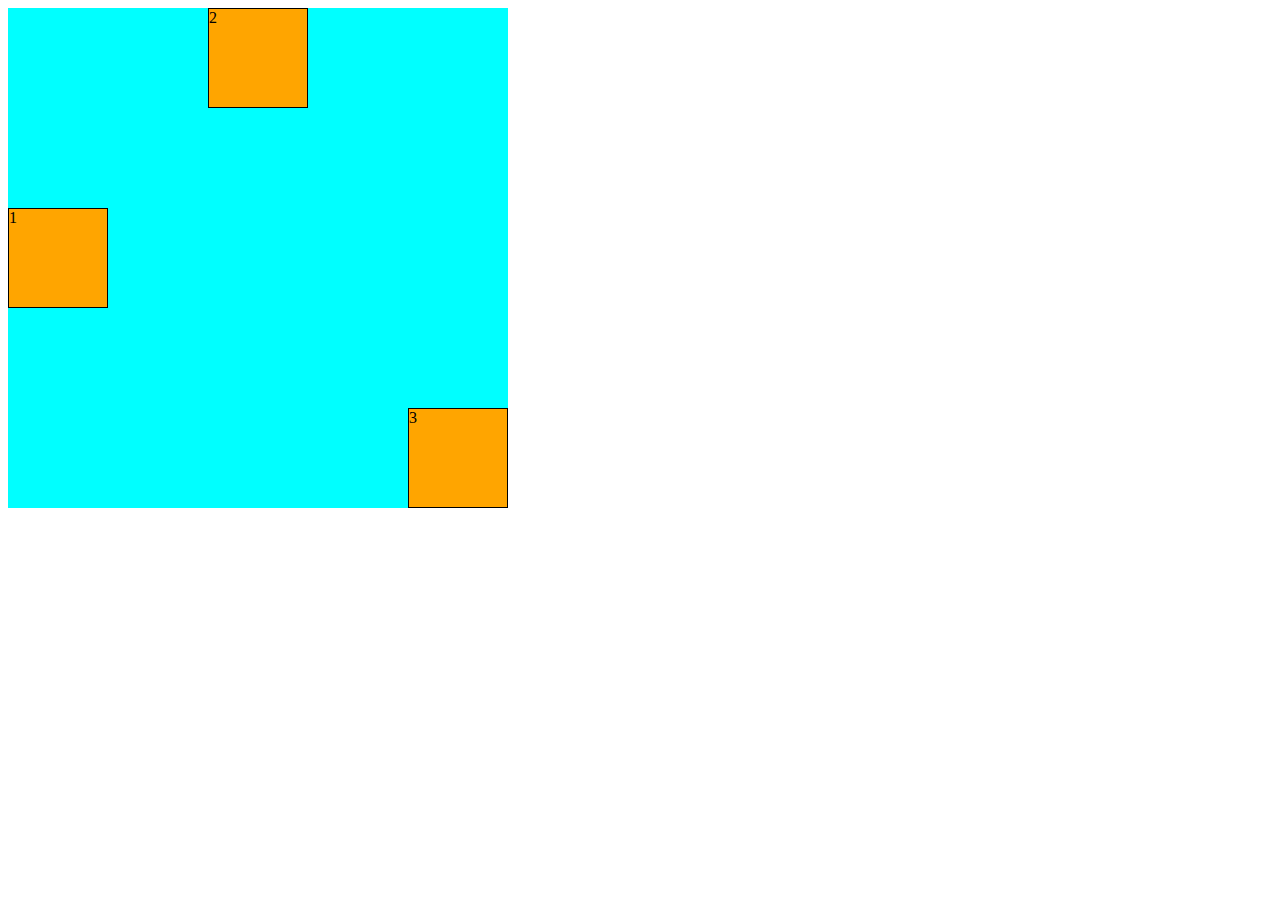
<file: css_clase_4/index.html>
<!DOCTYPE html>
<html lang="en">
<head>
    <meta charset="UTF-8">
    <meta name="viewport" content="width=device-width, initial-scale=1.0">
    <title>Document</title>
    <link rel="stylesheet" href="./index.css">
</head>
<body>
    
    <div class="container center">
        <div class="box uno">1</div>
        <div class="box dos">2</div>
        <div class="box tres">3</div>
    </div>
</body>
</html>
</file>
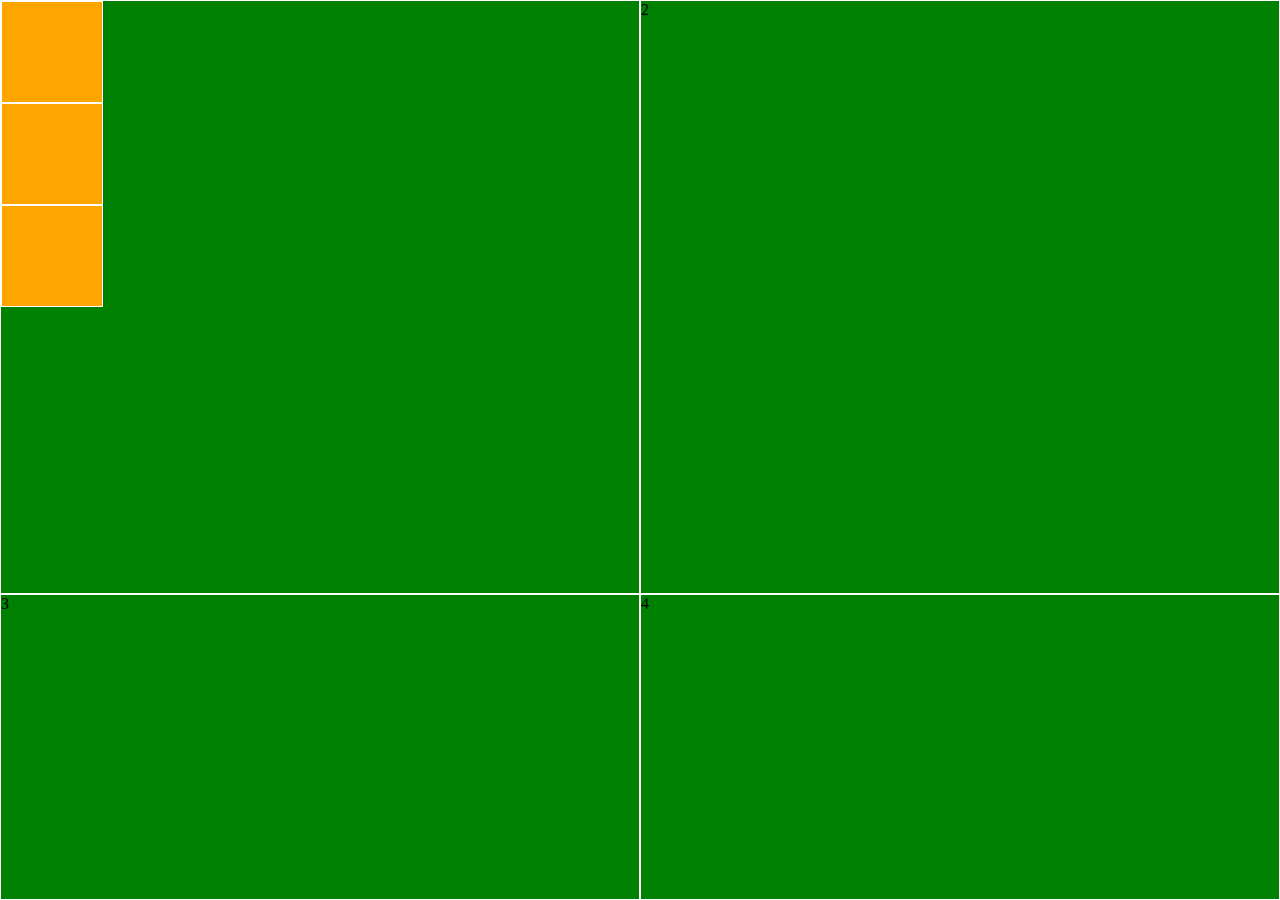
<file: css_clase_5/index.html>
<!DOCTYPE html>
<html lang="en">
<head>
    <meta charset="UTF-8">
    <meta name="viewport" content="width=device-width, initial-scale=1.0">
    <title>Document</title>
    <link rel="stylesheet" href="./style.css">
</head>
<body>
    
    <div class="container">
        <div class="box">
            <div class="caja"></div>
            <div class="caja"></div>
            <div class="caja"></div>
        </div>
        <div class="box">2</div>
        <div class="box">3</div>
        <div class="box">4</div>
    </div>
</body>
</html>
</file>
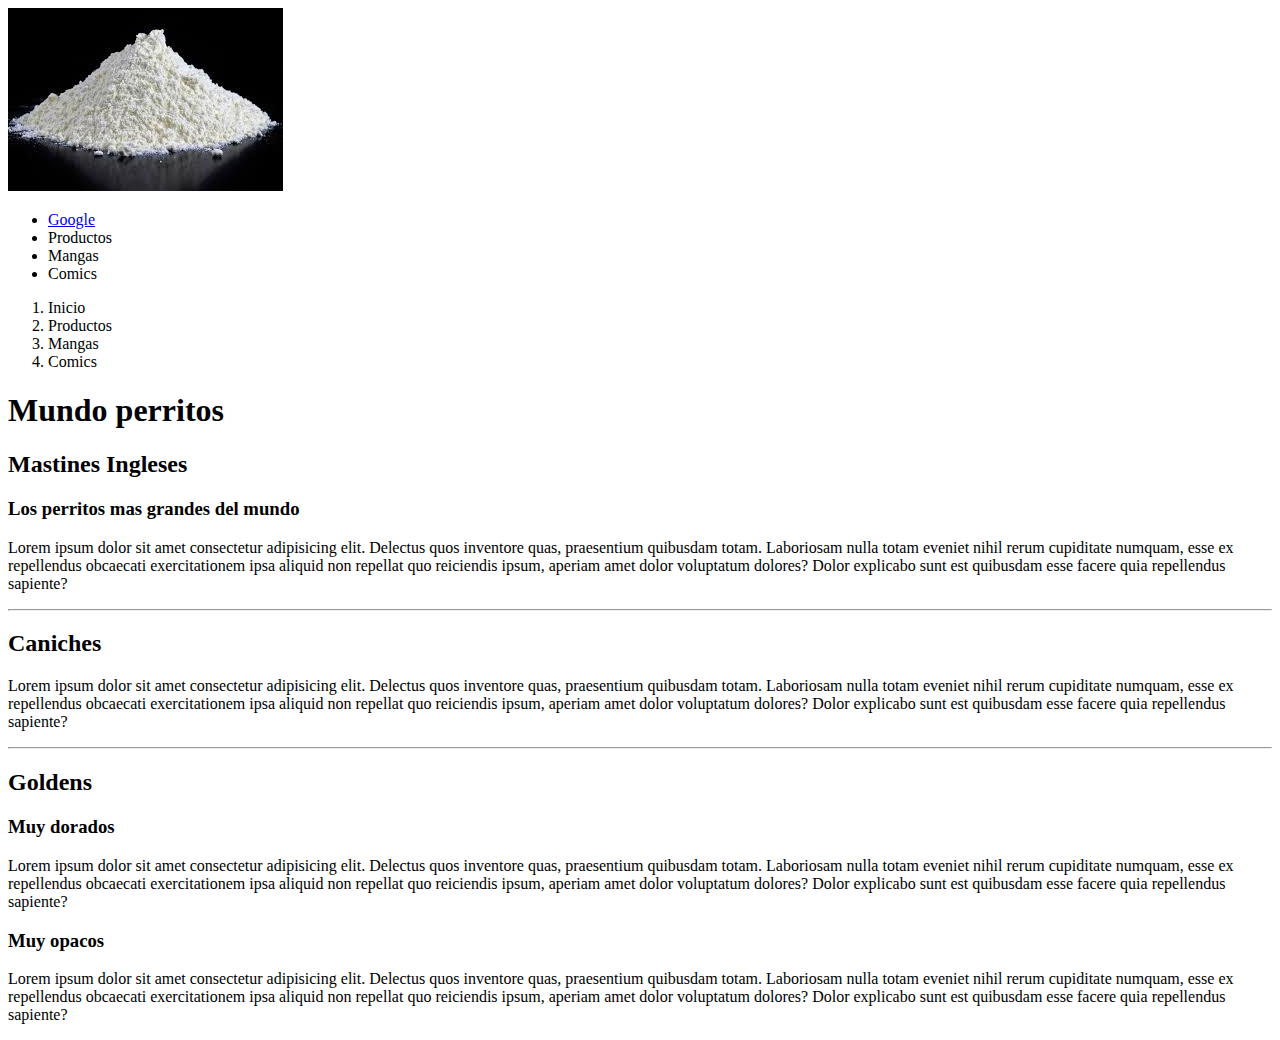
<file: html_clase_1/pages/index.html>
<!DOCTYPE html>
<html>

<head>
    <title>MercaLibre</title>
    <!-- Meta data -->
</head>

<body>
    <!-- Lo que el usuario puede ver o con 
lo que puede interactuar de manera directa
en nuestro sitio -->
    <!-- Los tabulados jerarquicos que colocamos se llaman INDENTADOS -->
    <header>
        <img src="../assets/images/harina_logo_header_index.jpg" alt="200 gramos de harina con un fondo negro">
        <nav>
            <!-- Unordered list -->
            <ul>
                <!-- List Item -->
                <li>
                    <a href="https://www.google.com.ar/" target="_blank">Google</a> <!-- Anchor / Ancla -->
                </li>
                <li>Productos</li>
                <li>Mangas</li>
                <li>Comics</li>
            </ul>

            <!-- Ordered list -->
            <ol>
                <li>Inicio</li>
                <li>Productos</li>
                <li>Mangas</li>
                <li>Comics</li>
            </ol>
        </nav>
    </header>

    <main>
        <h1>Mundo perritos</h1> <!-- HEADING -->

        <!------ MASTINES ------>
        <section>
            <h2>Mastines Ingleses</h2>
            <h3>Los perritos mas grandes del mundo</h3>
            <p> Lorem ipsum dolor sit amet consectetur adipisicing elit. Delectus quos inventore quas, praesentium
                quibusdam
                totam.
                Laboriosam nulla totam eveniet nihil rerum cupiditate numquam, esse ex repellendus obcaecati
                exercitationem ipsa
                aliquid non repellat quo reiciendis ipsum, aperiam amet dolor voluptatum dolores? Dolor explicabo sunt
                est
                quibusdam
                esse facere quia repellendus sapiente?
            </p>
        </section>
        <hr>
        <!-- CANICHES -->
        <section>
            <h2>Caniches</h2>
            <p>
                Lorem ipsum dolor sit amet consectetur adipisicing elit. Delectus quos inventore quas, praesentium
                quibusdam
                totam.
                Laboriosam nulla totam eveniet nihil rerum cupiditate numquam, esse ex repellendus obcaecati
                exercitationem ipsa
                aliquid non repellat quo reiciendis ipsum, aperiam amet dolor voluptatum dolores? Dolor explicabo sunt
                est
                quibusdam
                esse facere quia repellendus sapiente?
            </p>
        </section>
        <hr>
        <section>
            <h2>Goldens</h2>
            <article>
                <h3>Muy dorados</h3>
                <p>
                    Lorem ipsum dolor sit amet consectetur adipisicing elit. Delectus quos inventore quas, praesentium
                    quibusdam
                    totam.
                    Laboriosam nulla totam eveniet nihil rerum cupiditate numquam, esse ex repellendus obcaecati
                    exercitationem ipsa
                    aliquid non repellat quo reiciendis ipsum, aperiam amet dolor voluptatum dolores? Dolor explicabo
                    sunt est
                    quibusdam
                    esse facere quia repellendus sapiente?
                </p>
            </article>
            <article>
                <h3>Muy opacos</h3>
                <p>
                    Lorem ipsum dolor sit amet consectetur adipisicing elit. Delectus quos inventore quas, praesentium
                    quibusdam
                    totam.
                    Laboriosam nulla totam eveniet nihil rerum cupiditate numquam, esse ex repellendus obcaecati
                    exercitationem ipsa
                    aliquid non repellat quo reiciendis ipsum, aperiam amet dolor voluptatum dolores? Dolor explicabo
                    sunt est
                    quibusdam
                    esse facere quia repellendus sapiente?
                </p>
            </article>
        </section>
    </main>

    <footer>

    </footer>
</body>

</html>

<!-- Comando de formateo: shift + alt + f -->
<!-- Comando para abrir paletas de colores: ctrl + k -> ctrl + t -->
</file>
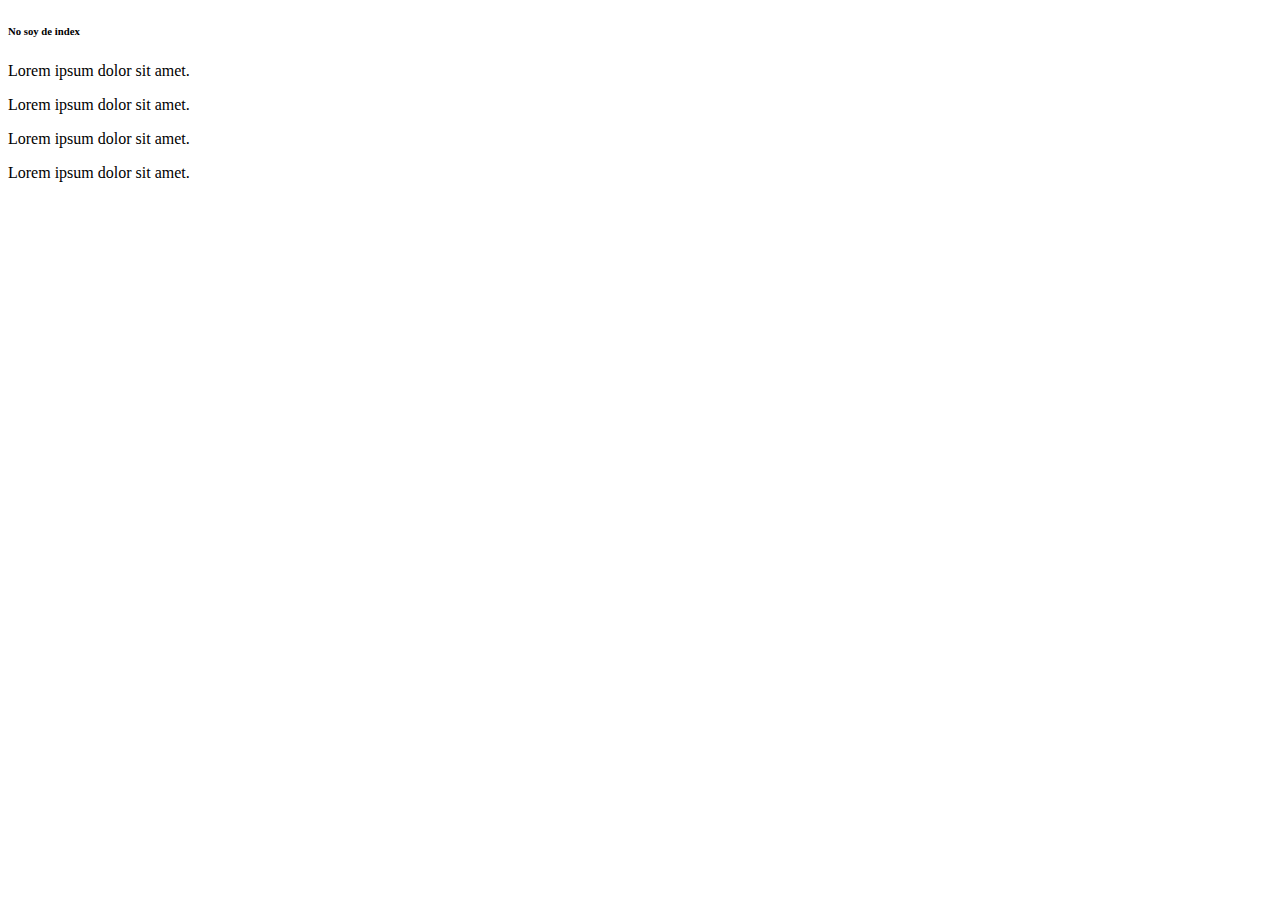
<file: css_clase_1/pages/servicios.html>
<!DOCTYPE html>
<html lang="en">
<head>
    <meta charset="UTF-8">
    <meta name="viewport" content="width=device-width, initial-scale=1.0">
    <title>Document</title>
    <link rel="stylesheet" href="../styles/style.css">
</head>
<body>
    <h6>No soy de index</h6>

    <p>Lorem ipsum dolor sit amet.</p>
    <p>Lorem ipsum dolor sit amet.</p>
    <p>Lorem ipsum dolor sit amet.</p>
    <p>Lorem ipsum dolor sit amet.</p>
</body>
</html>
</file>
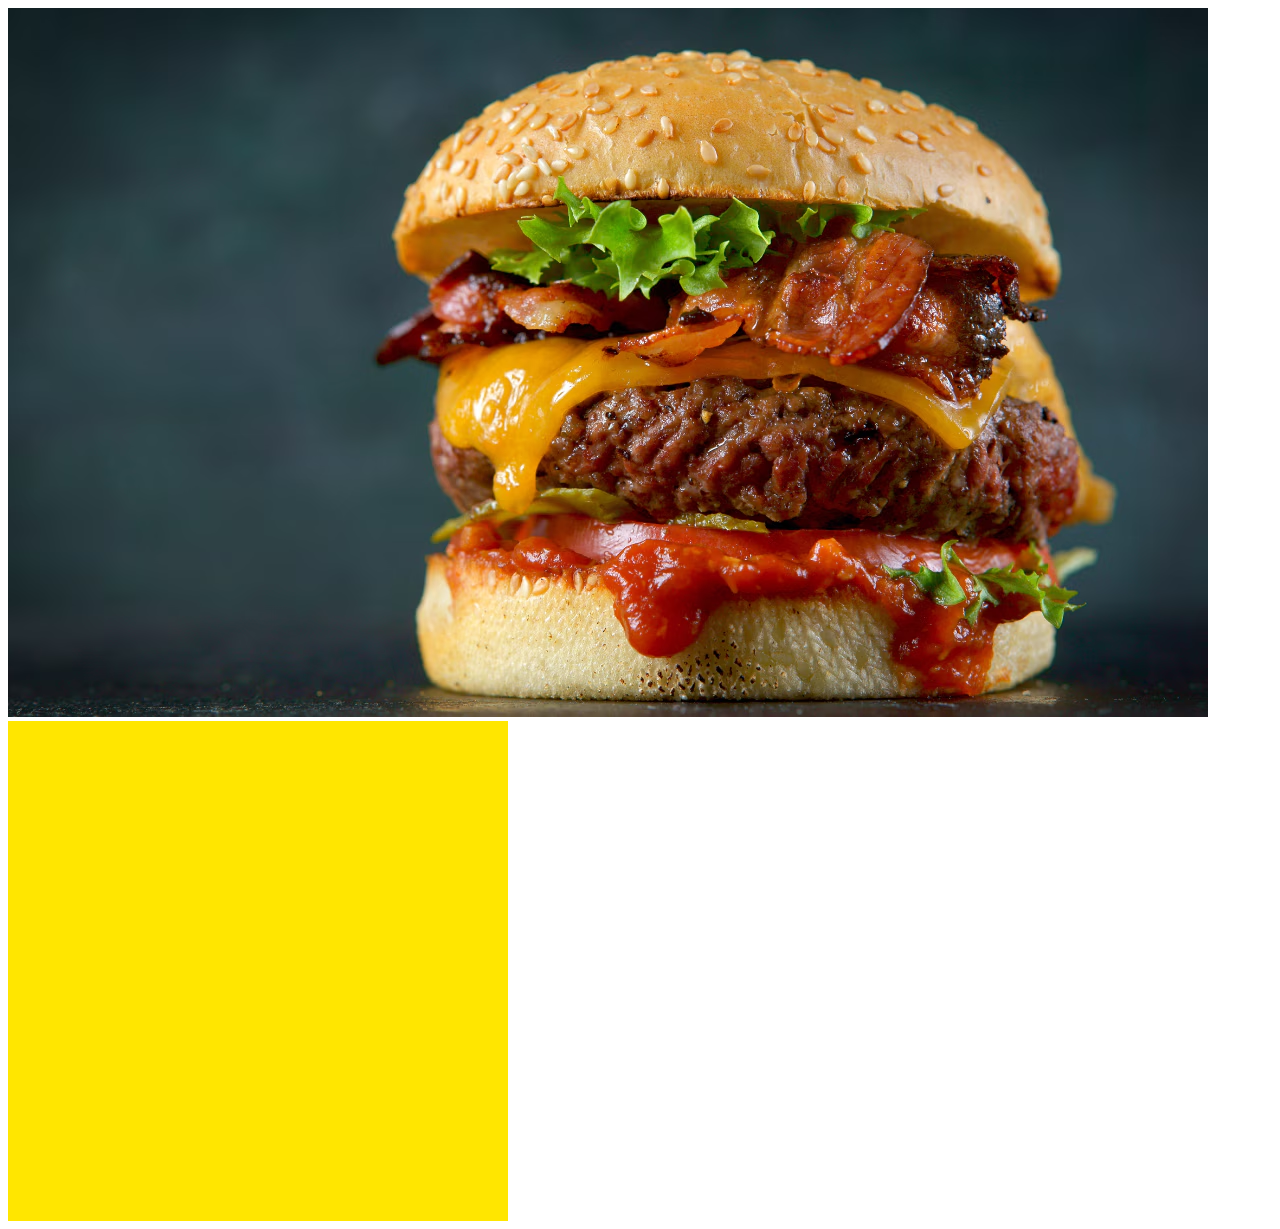
<file: css_clase_2/colores/colores.html>
<!DOCTYPE html>
<html lang="en">
<head>
    <meta charset="UTF-8">
    <meta name="viewport" content="width=device-width, initial-scale=1.0">
    <title>Document</title>
    <link rel="stylesheet" href="./colores.css">
</head>
<body>
    <img src="./images/chumburger.avif" alt="">
    <div>

    </div>
    
</body>
</html>
</file>
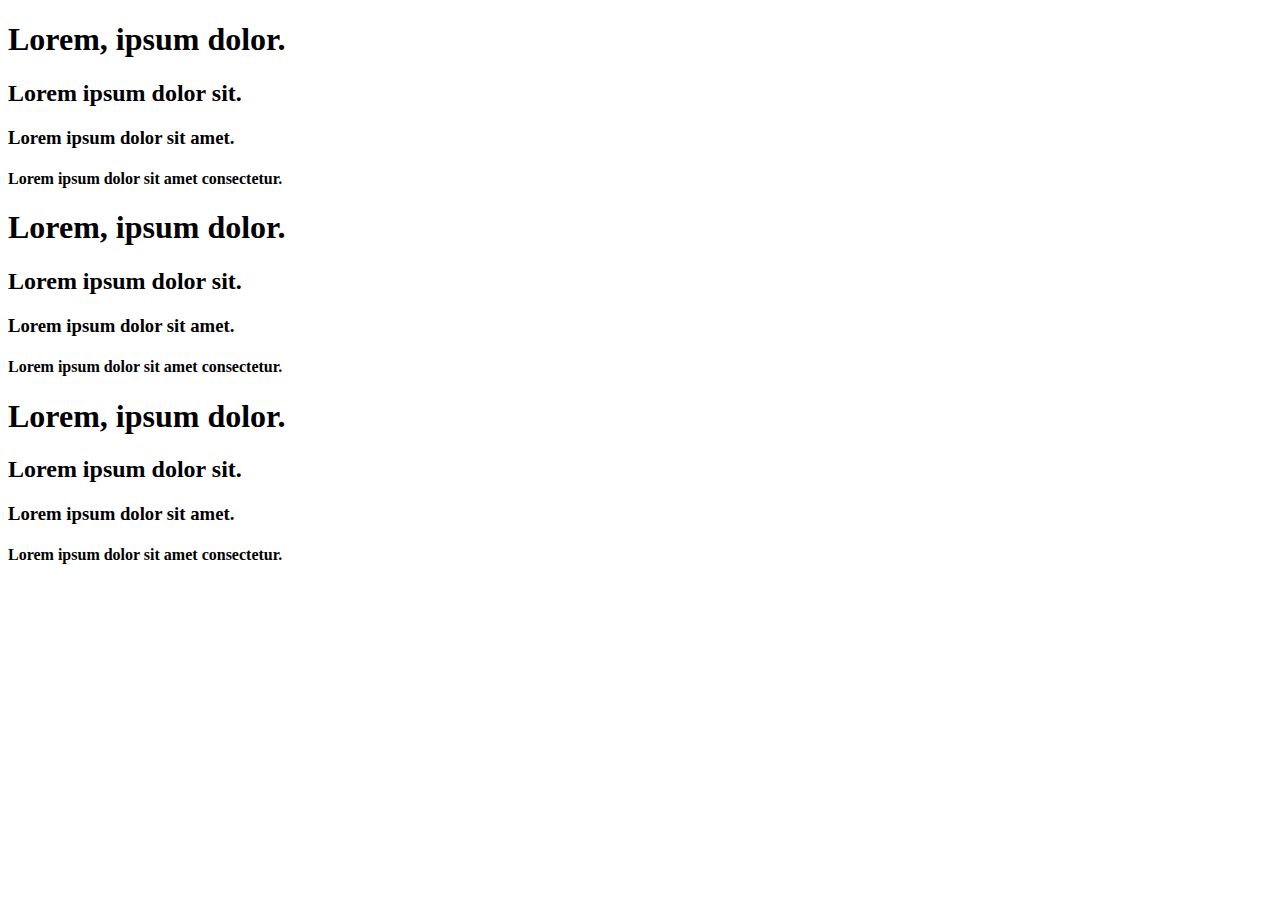
<file: css_clase_2/dimensiones/dimensiones.html>
<!DOCTYPE html>
<html lang="en">
<head>
    <meta charset="UTF-8">
    <meta name="viewport" content="width=device-width, initial-scale=1.0">
    <title>Document</title>
    <link rel="stylesheet" href="./dimensiones.css">
</head>
<body>
    <!-- <div></div>
    <section></section> -->


    <!-- <p>me gusta el <span>pan</span> con queso</p> -->

    <!-- <span>jose</span>
    <span>jose</span> -->

    <h1>Lorem, ipsum dolor.</h1>
    <h2>Lorem ipsum dolor sit.</h2>
    <h3>Lorem ipsum dolor sit amet.</h3>
    <h4>Lorem ipsum dolor sit amet consectetur.</h4>

    <section>
        <h1>Lorem, ipsum dolor.</h1>
        <h2>Lorem ipsum dolor sit.</h2>
        <h3>Lorem ipsum dolor sit amet.</h3>
        <h4>Lorem ipsum dolor sit amet consectetur.</h4>
    </section>
    <article>
        <h1>Lorem, ipsum dolor.</h1>
        <h2>Lorem ipsum dolor sit.</h2>
        <h3>Lorem ipsum dolor sit amet.</h3>
        <h4>Lorem ipsum dolor sit amet consectetur.</h4>
    </article>
</body>
</html>
</file>
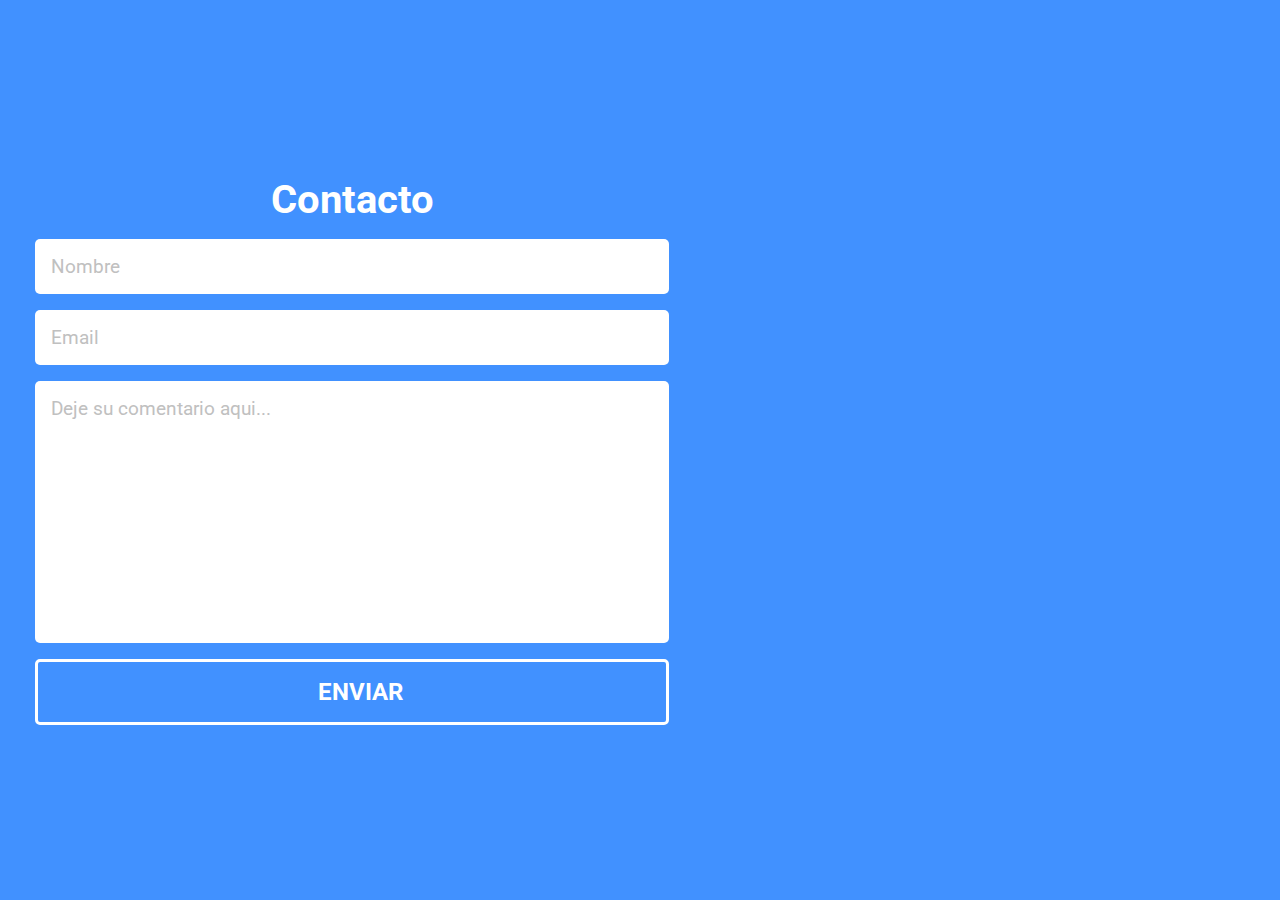
<file: contact/src/pages/contacto.html>
<!DOCTYPE html>
<html lang="en">

<head>
    <meta charset="UTF-8">
    <meta name="viewport" content="width=device-width, initial-scale=1.0">
    <title>Document</title>
    <link rel="stylesheet" href="../styles/contacto.css">
</head>

<body>
    <section class="contact">
        <div class="grid_container">
            <div class="form_grid_item center">
                <h2>Contacto</h2>
                <form class="form">
                    <input type="text" placeholder="Nombre">
                    <input type="email" placeholder="Email">
                    <textarea rows="10" placeholder="Deje su comentario aqui..."></textarea>
                    <button type="submit">Enviar</button>
                </form>
            </div>
            <div class="map_grid_item center">
                <iframe
                    src="https://www.google.com/maps/embed?pb=!1m14!1m8!1m3!1d105077.51960666364!2d-58.6045074!3d-34.6124424!3m2!1i1024!2i768!4f13.1!3m3!1m2!1s0x95bccac94eb47199%3A0x3aa03bb994aa1e84!2sConfiter%C3%ADa%20La%20Ideal!5e0!3m2!1ses!2sar!4v1745969094574!5m2!1ses!2sar"
                    width="600" height="450" style="border:0;" allowfullscreen="" loading="lazy"
                    referrerpolicy="no-referrer-when-downgrade"></iframe>
            </div>
        </div>
    </section>
</body>

</html>
</file>
<file: css_clase_4/index.css>
/********* FLEXBOX ***********/
/* 
    Es una caracteristica de CSS que nos permite distribuir contenedor a lo largo y ancho de los ejes cartesianos
    del navegador. La distribucion se realiza de forma bidimensional.

    Declaramos un CONTENEDOR como FLEXIBLE lo cual nos permite jugar con sus hijos y distribuirlos dentro de ese
    contenedor a nuestro placer.

    Esto es posible gracias al valor FLEX de la propiedad DISPLAY. 
*/


/********** UTILITIES *********/
.center {
    display: flex;
    flex-direction: row;
    justify-content: space-between;
    align-items: center;
}

/********** PAGE STYLES *******/
* {
    box-sizing: border-box;
}

.container {
    width: 500px;
    height: 500px;
    background-color: aqua;

    & .box {
        width: 100px;
        height: 100px;
        background-color: orange;
        border: 1px solid black;
    }

    & .dos {
        align-self: start;
    }
    & .tres {
        align-self: end;
    }
}

/***** TAREA ****/
/* 
    Investigar las siguientes propiedades:
    1. justify-sef
    2. flex-grow
    3. flex-shirnk
    4. flex-basis
*/
</file>
<file: css_clase_5/style.css>
* {
    margin: 0;
}

/********** GRID *********/
/* 
    Es una caracterista de CSS que nos permite desarrollar estructuras en forma de columnas,
    filas o una conjuncion de ambas (grilla)

    Es posible usar GRID para distribucion aunque no es recomendado, en su lugar es preferible FLEXBOX.
*/
.container {
    background-color: black;
    width: 100%;
    height: 100vh;

    display: grid;
    grid-template-columns: repeat(4, 1fr);
}

.box {
    background-color: grey;
    border: 1px solid white;
    display: flex;
}
.caja {
    width: 100px;
    height: 100px;
    background-color: orange;
    border: 1px solid white;
}

/********** MEDIA QUERY *********/
/* 
    Es una caracteristica que nos permite reestablecer valores y propiedads para diversos
    anchos de pantalla.
*/


/************* TABLET ************/
@media screen and (max-width: 1300px) {
    .container {
        grid-template-columns: repeat(2, 1fr);
    }
    
    .box {
        background-color: green;
        flex-direction: column;
    }
}



/************* MOBILE ************/
@media screen and (max-width: 580px) {
    .container {
        grid-template-columns: repeat(1, 1fr);
    }
    
    .box {
        background-color: red;
        flex-direction: column;
        justify-content: space-between;
    }
}
</file>
<file: css_clase_1/styles/style.css>
/* SELECTOR UNIVERSAL */
/* * {
    color: red;
} */

/* SELECTOR DE ETIQUETA */
/* p {
    color: red;
} */

/* SELECTOR DE CLASE */
/* .gondor {
    background-color: blue;
    color: yellow;
}
.mordor {
    background-color: black;
    color: green;
} */

/* SELECTOR DE ID */
/* #aragorn {
    color: brown;
}
#sauron {
    color: orange;
} */


/* SELECTOR DE HIJOS */
/* .perritos > article > h2 {
    color: green;
} */


/* SELECTOR DE DESCENDIENTES */
/* .perritos h2 {
    color: green;
} */

/* SELECTOR DE ATRIBUTO */
/* input[type="text"] {
    color: red;
} */
</file>
<file: css_clase_2/colores/colores.css>
/****** COLORES ******/

/* 
    RGB (red,green,blue) 0-255

    hexadecimal -> 0 1 2 3 4 5 6 7 8 9 A B C D E F

    HSL -> (Hue    , Saturation, Lightness) 
            0 - 360 0 - 100%      0 - 100%
*/

div {
    height: 500px;
    width: 500px;
    background-color: #FFE600;
}
</file>
<file: css_clase_2/dimensiones/dimensiones.css>
/* * {
    box-sizing: border-box;
    margin: 0;
    padding: 0;
} */

/***** DIMENSIONES *****/
/* 
    ABSOLUTAS -> No dependen de una referencia externa para tener un valor propio
        -> px
        -> pulgadas -> inches

    RELATIVAS -> Si dependen
        -> procentaje
        -> viewport -> height - width
        -> rem
        -> em
*/


/* ETIQUETAS DE BLOQUE */
/* 
    div / section / article / header / main / p / aside / nav / footer / ul / li
*/

/* ETIQUETAS DE LINEA */
/* 
    button / a / select / options / input / span / img / video / audio
    b / u / mark / sup / strong 
*/
/* div {
    background-color: green;
    width: 100vw;
    height: 100vh;
}
section {
    width: 100%;
    height: 100vh;
} */
/* span {
    background-color: orange;
    width: 100px;
    height: 30px;
    display: block;
} */

/* html {
    font-size: 20px; 
}

h1 {
    font-size: 2rem;
}
h2 {
    font-size: 1.5rem;
}
h3 {
    font-size: 1.25rem;
}
h4 {
    font-size: 1rem;
}

section {
    font-size: 10px;
}
section > h1 {
    font-size: 2em;
}
section > h2 {
    font-size: 1.5em;
}
section > h3 {
    font-size: 1.25em;
}
section > h4 {
    font-size: 1em;
}
article {
    font-size: 8px;
}
article > h1 {
    font-size: 2em;
}
article > h2 {
    font-size: 1.5em;
}
article > h3 {
    font-size: 1.25em;
}
article > h4 {
    font-size: 1em;
} */
</file>
<file: contact/src/styles/contacto.css>
@import url('https://fonts.googleapis.com/css2?family=Lato:ital,wght@0,100;0,300;0,400;0,700;0,900;1,100;1,300;1,400;1,700;1,900&family=Poller+One&family=Roboto:ital,wght@0,100;0,300;0,400;0,500;0,700;0,900;1,100;1,300;1,400;1,500;1,700;1,900&display=swap');

/********* CUSTOM PROPERTIES *********/
:root {
    --primary-color: #4191FF;
    --white-color: #ffffff;
    --grey-light-color: #c0c0c0;
    --primary-font: 'Roboto', sans-serif;
}

/********* RESET *********/
* {
    box-sizing: border-box;
    margin: 0;
    padding: 0;
}
html {
    font-size: 16px;
}
body {
    background-color: var(--primary-color);
    font-family: var(--primary-font);
    overflow-x: hidden;
}

/********* UTILITY *********/
.center {
    display: flex;
    flex-direction: column;
    justify-content: center;
    align-items: center;
}

/********* PAGE STYLES **********/
/******* CONTACT *******/
.contact {
    width: 100%;
    height: 100vh;
}
.grid_container {
    display: grid;
    grid-template-columns: 55% 45%;
    height: 100%;
    width: 100%;
}

/******* FORM ******/
.form_grid_item {
    height: 100%;
    width: 100%;
    row-gap: 1rem;

    & h2 {
        color: var(--white-color);
        font-size: 2.5rem;
    }

    & .form {
        display: flex;
        flex-direction: column;
        row-gap: 1rem;
        width: 90%;

        & input, textarea, button{
            border: none;
            border-radius: 5px;
            font-family: var(--primary-font);
            font-size: 1.2rem;
            padding: 1rem 0 1rem 1rem;
        }
        & input::placeholder, textarea::placeholder{
            color: var(--grey-light-color);
        }
        & textarea {
            resize: none;
        }
        & button {
            background-color: var(--primary-color);
            border: 3px solid var(--white-color);
            color: var(--white-color);
            cursor: pointer;
            font-size: 1.5rem;
            font-weight: bold;
            text-transform: uppercase;
            transition: 0.3s;
        }
        & button:hover {
            background-color: var(--white-color);
            color: var(--primary-color);
        }
    }
}

/******* MAP ******/
.map_grid_item {
    height: 100%;
    width: 100%;

    & iframe {
        width: 90%;
        height: 60%;
        border-radius: 5px;
    }
}

@media screen and (max-width: 580px){
    /******* CONTACT *******/
    .grid_container {
        grid-template-columns: 1fr;
    }
    /******* FORM ******/
    .form_grid_item {
        margin-bottom: 4rem;
    }

    /******* MAP ******/
    .map_grid_item {
        padding-bottom: 2rem;

        & iframe {
            height: 400px;
        }
    }
}
</file>
